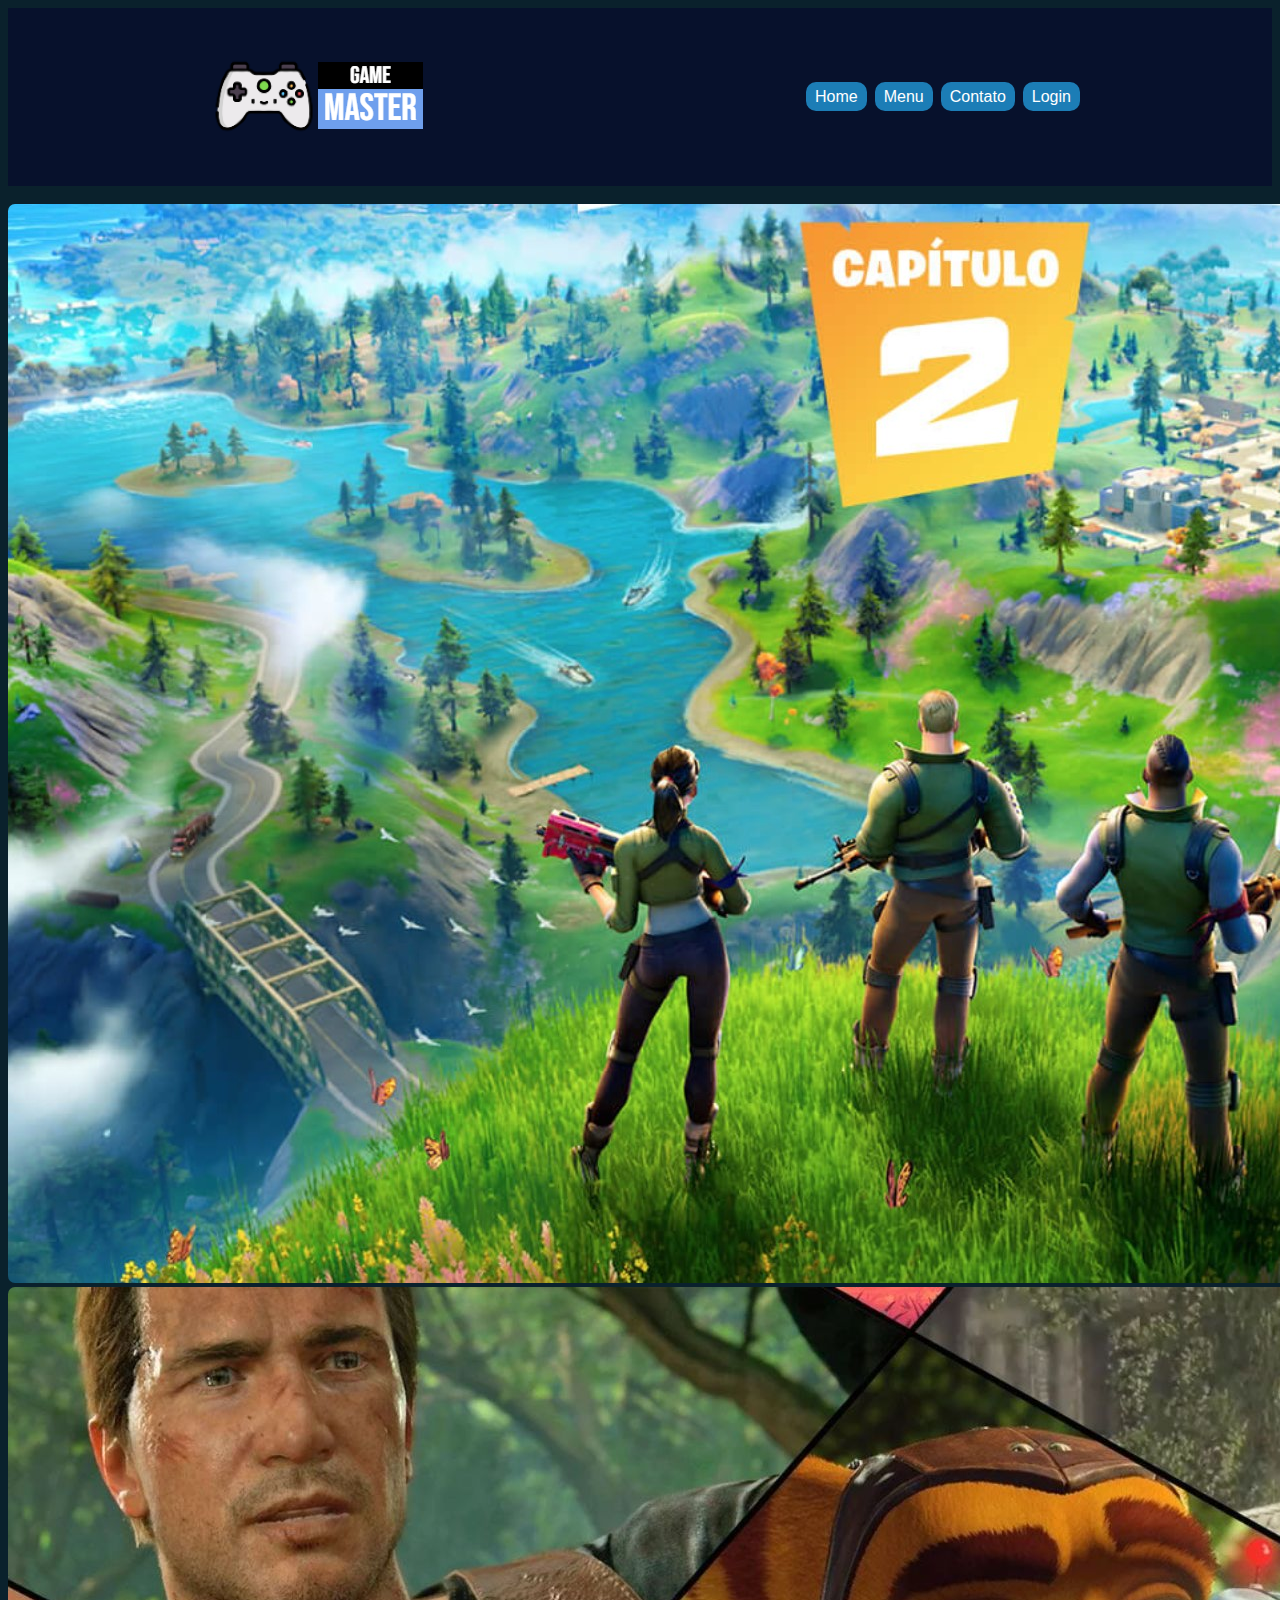
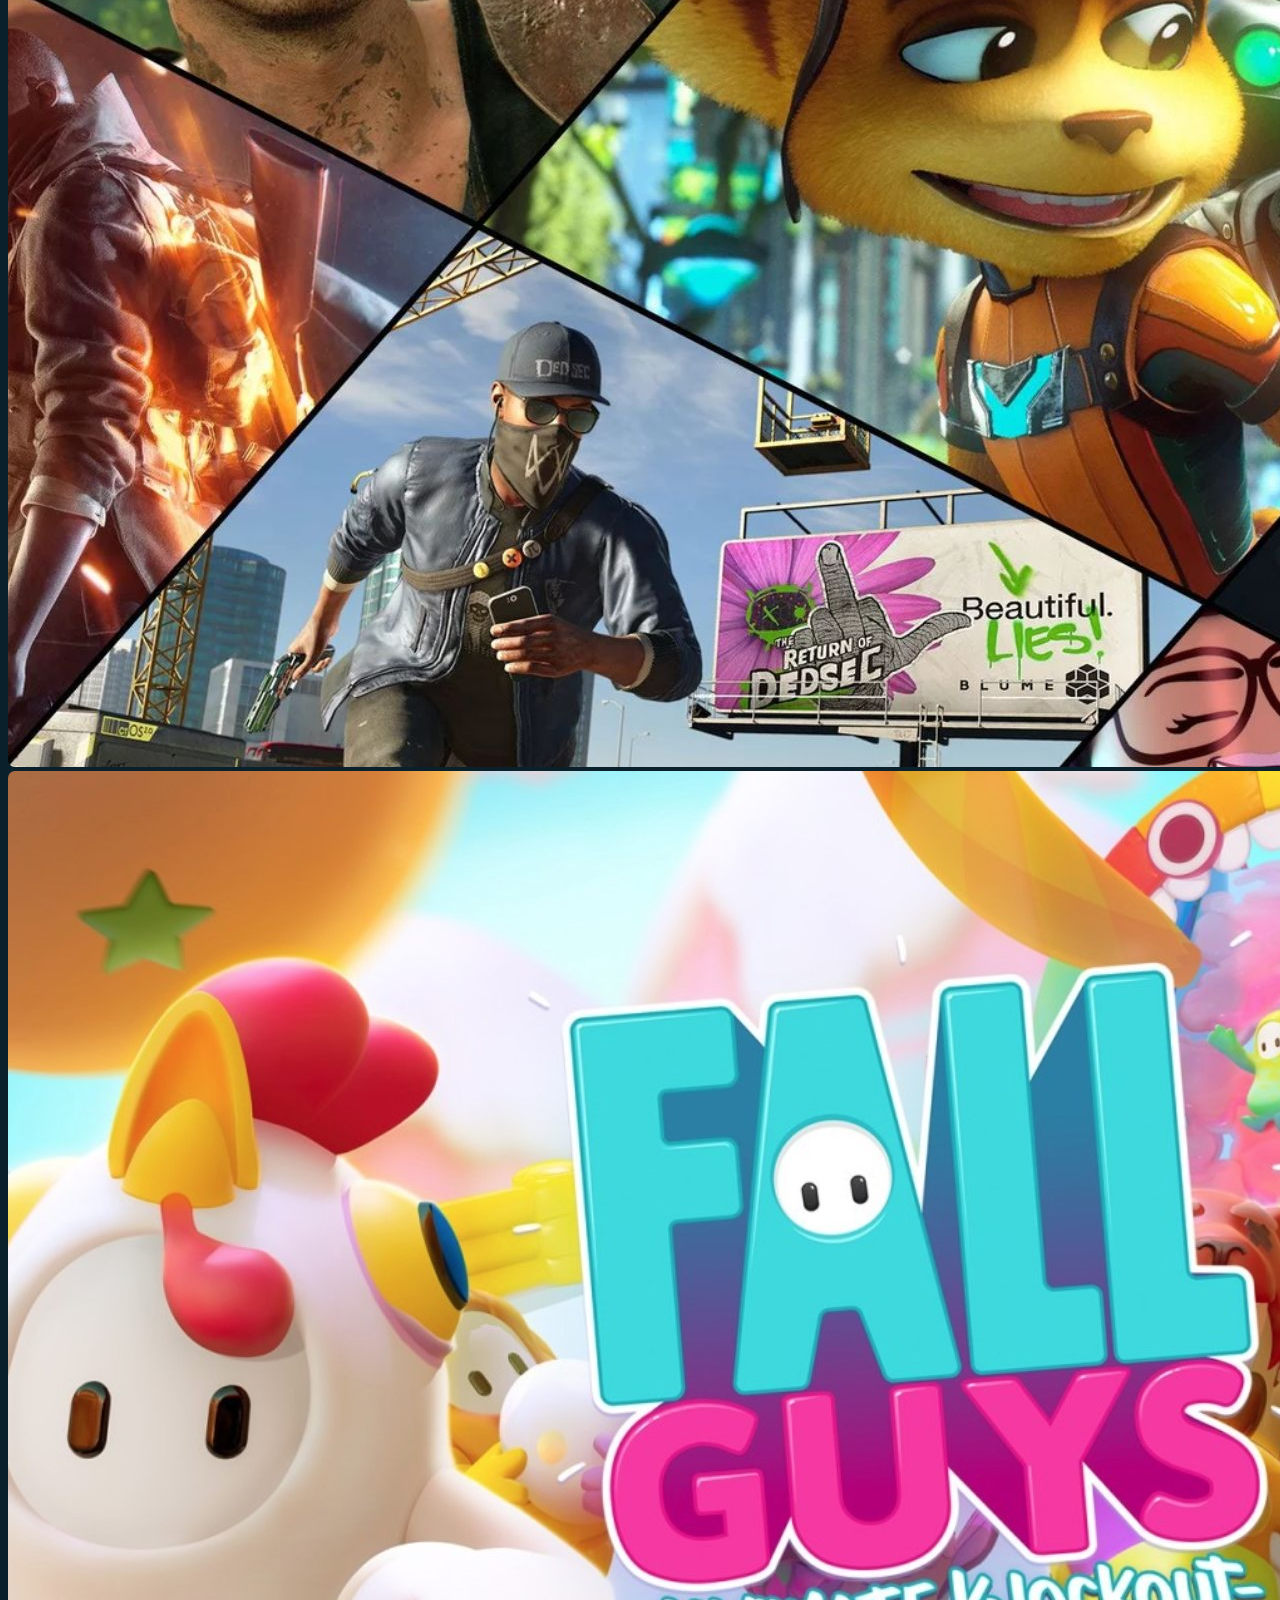
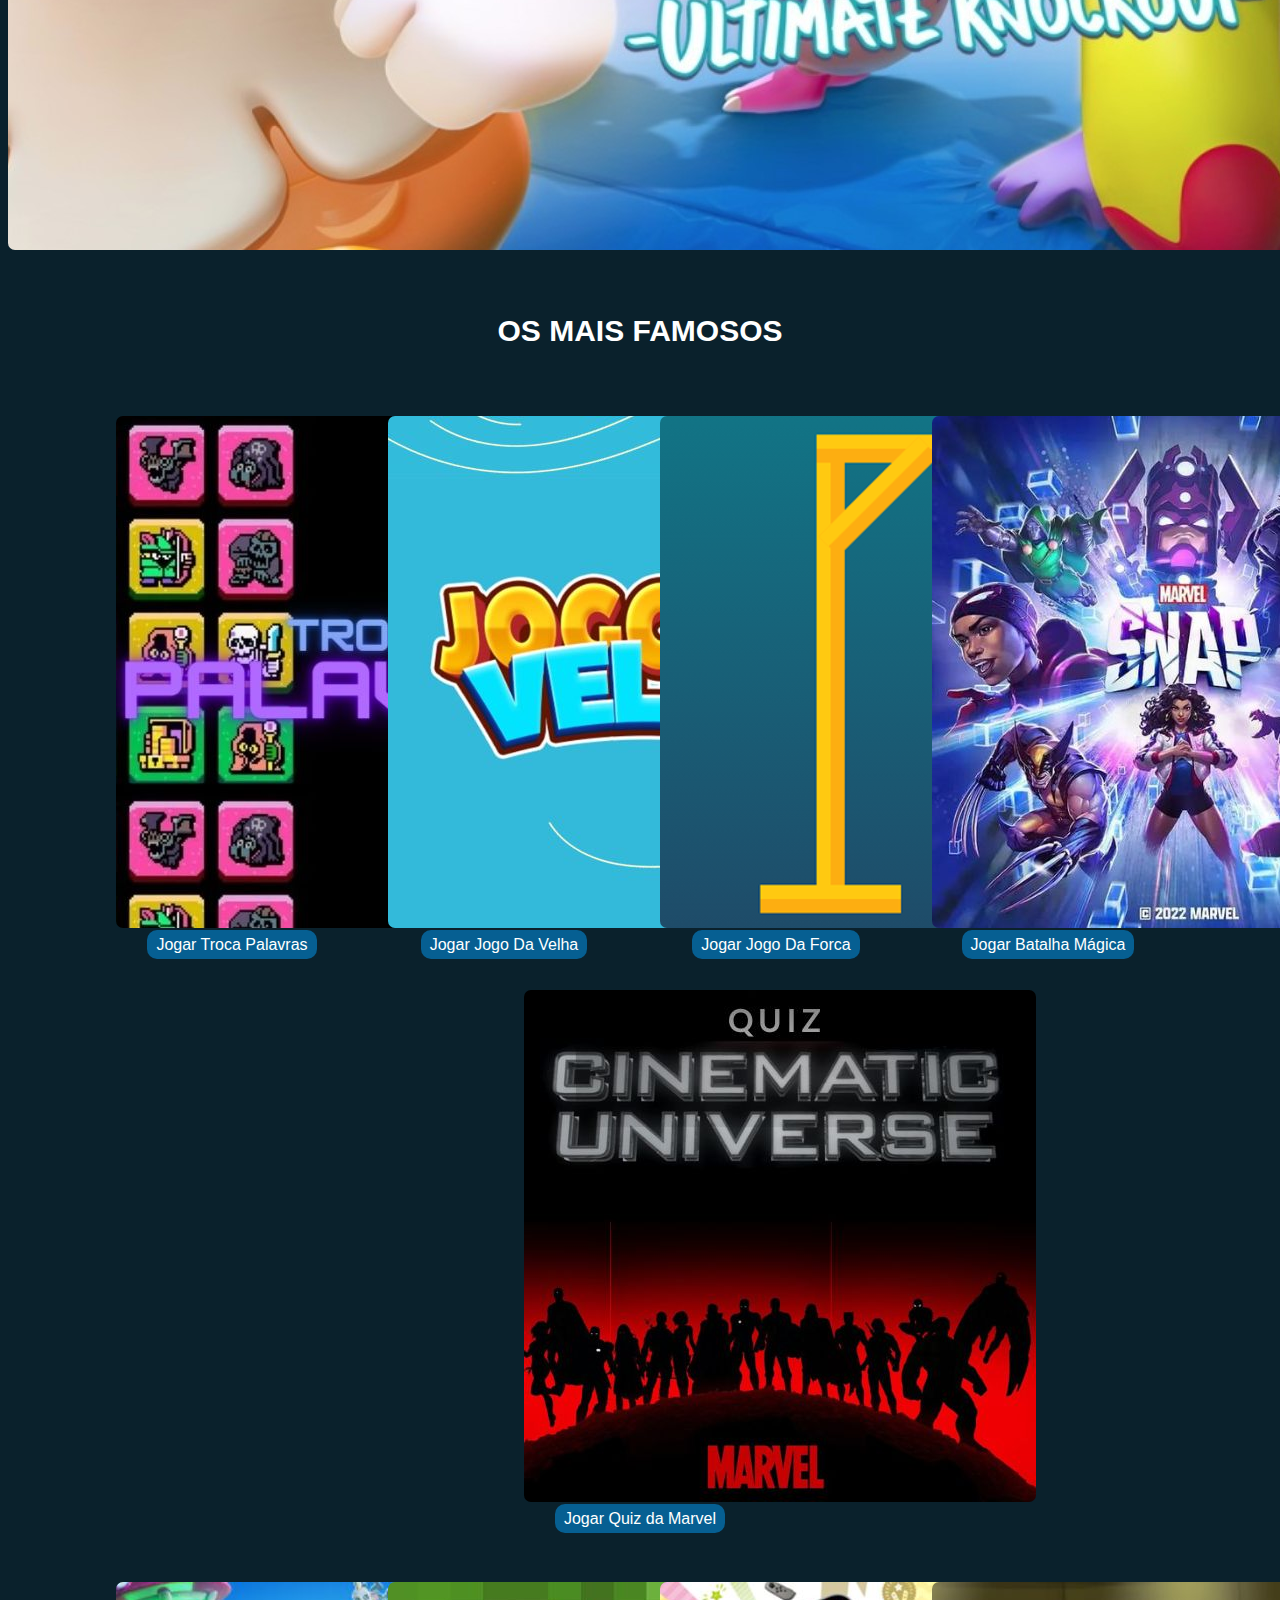
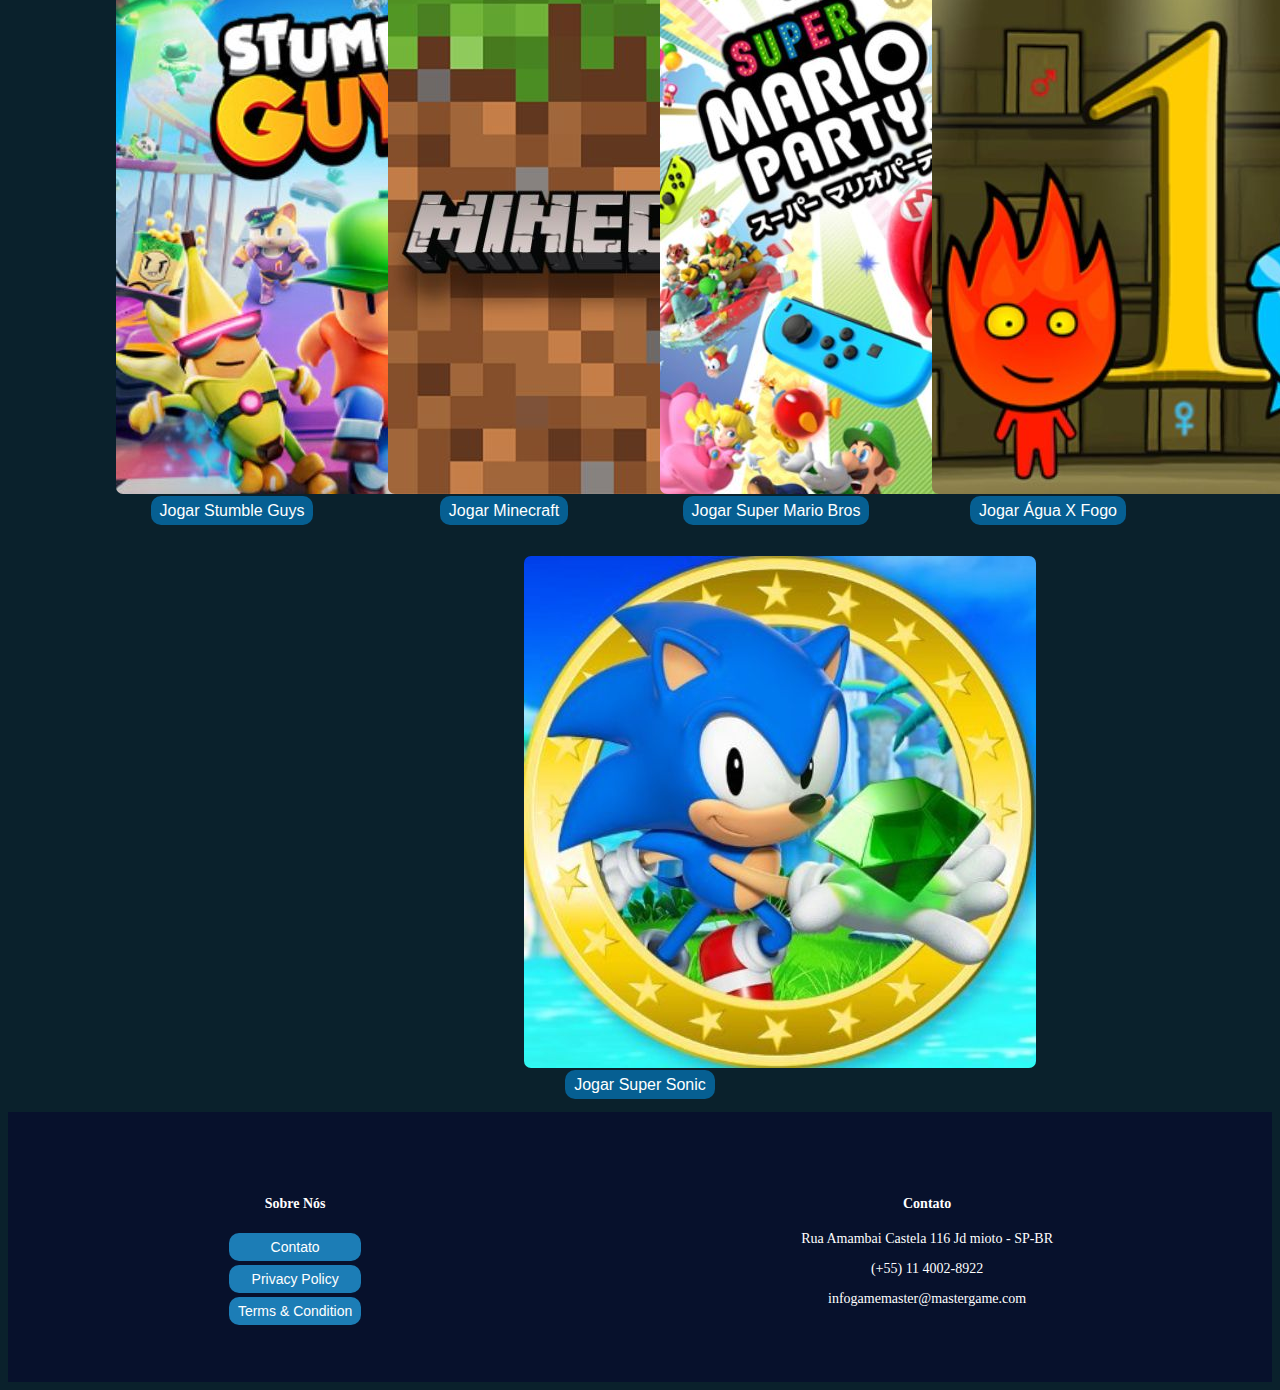
<file: index.html>
<!DOCTYPE html>
<html lang="pt-br">
<head>
  <link href="https://cdn.jsdelivr.net/npm/bootstrap@5.3.2/dist/css/bootstrap.min.css" rel="stylesheet" integrity="sha384-T3c6CoIi6uLrA9TneNEoa7RxnatzjcDSCmG1MXxSR1GAsXEV/Dwwykc2MPK8M2HN" crossorigin="anonymous">
  <script src="https://cdn.jsdelivr.net/npm/bootstrap@5.3.2/dist/js/bootstrap.bundle.min.js" integrity="sha384-C6RzsynM9kWDrMNeT87bh95OGNyZPhcTNXj1NW7RuBCsyN/o0jlpcV8Qyq46cDfL" crossorigin="anonymous"></script>
  <meta charset="UTF-8">
  <meta http-equiv="X-UA-Compatible" content="IE=edge">
  <meta name="viewport" content="width=device-width, initial-scale=1.0">
  <title>Game Master</title>
  <link rel="stylesheet" href="style.css">
  <link rel="shortcut icon" type="imagex/png" href="./imagens/logo.png">
</head>
<body>
  <header>
    <div class="logocresce">
      <img src="imagens/logo2.jpg" alt="">
    </div>
    
  
    <nav>
      <a href="index.html">Home</a>
        <a href="#">Menu</a>
        <a href="#">Contato</a>
        <a href="#">Login</a>
    </nav>
</header>

<HR class="back">

  <!-- banner -->


  <div class="container">
    <div class="row">
      <div id="carouselExampleSlidesOnly" class="carousel slide" data-bs-ride="carousel">
        <div class="carousel-inner">
          <div class="carousel-item active">
            <img src="imagens/banner2.jpg" class="d-block w-100" alt="...">
          </div>
          <div class="carousel-item">
            <img src="imagens/banner3.jpg" class="d-block w-100" alt="...">
          </div>
          <div class="carousel-item">
            <img src="imagens/fall.jpg" class="d-block w-100" alt="...">
          </div>
        </div>
      </div>
  </div>
</div>
  
   

  <section>
 
    <hr class="back">
    <div class="logocresce" class="hini"><h5>OS MAIS FAMOSOS</h5></div>
    <section>
      <div class="borda">
          <div class="cardvi">
              <div class="prod-container">
                  <!--prod 1-->
                  <div class="prods">
                      <div class="card" style="width: 14.5rem; background: none; border: none;">
                          <img src="imagens/trocou.jpg" class="card-img-top" alt="...">
                          <div style="margin: 4px;"></div>
                          <a href="trocapalavras.html" class="btn btn-primary" style="background-color: #065f92; border: none;">Jogar Troca Palavras</a>
                      </div>
                  </div><!--FIM prod1 -->
                  <!--prod 2-->
                  <div class="prods">
                      <div class="card" style="width: 14.5rem; background: none; border: none;">
                          <img src="imagens/jogovelha.jpg" class="card-img-top" alt="...">
                          <div style="margin: 4px;"></div>
                          <a href="jogovelha.html" class="btn btn-primary" style="background-color: #065f92; border: none;">Jogar Jogo Da Velha</a>
                      </div>
                  </div><!--FIM prod2 -->
                  <!--prod 3-->
                  <div class="prods">
                      <div class="card" style="width: 14.5rem; background: none; border: none;">
                          <img src="imagens/jogoforca.jpg" class="card-img-top" alt="...">
                          <div style="margin: 4px;"></div>
                          <a href="jogodaforca.html" class="btn btn-primary" style="background-color: #065f92; border: none;">Jogar Jogo Da Forca</a>
                      </div>
                  </div><!--FIM prod3 -->
                  <!--prod 4-->
                  <div class="prods">
                      <div class="card" style="width: 14.5rem; background: none; border: none;">
                          <img src="imagens/marvel.jpg" class="card-img-top" alt="...">
                          <div style="margin: 4px;"></div>
                          <a href="selecaopersonagem.html" class="btn btn-primary" style="background-color: #065f92; border: none;">Jogar Batalha Mágica</a>
                      </div>
                  </div><!--FIM prod4 -->
                  <!--prod 5-->
                  <div class="prods">
                      <div class="card" style="width: 14.5rem; background: none; border: none;">
                          <img src="imagens/quizmarvel.jpg" class="card-img-top" alt="...">
                          <div style="margin: 4px;"></div>
                          <a href="QUIZ/index.html" class="btn btn-primary" style="background-color: #065f92; border: none;">Jogar Quiz da Marvel</a>
                      </div>
                  </div><!--FIM prod5 -->
              </div>
          </div>
      </div>
    
  </section>
  <section>
      <hr class="back">
      <div class="borda">
          <div class="cardvi">
              <div class="prod-container">
                  <!--prod 6-->
                  <div class="prods">
                      <div class="card" style="width: 14.5rem; background: none; border: none;">
                          <img src="imagens/stumble.jpg" class="card-img-top" alt="...">
                          <div style="margin: 4px;"></div>
                          <a href="#" class="btn btn-primary" style="background-color: #065f92; border: none;">Jogar Stumble Guys</a>
                      </div>
                  </div><!--FIM prod6 -->
                  <!--prod 7-->
                  <div class="prods">
                      <div class="card" style="width: 14.5rem; background: none; border: none;">
                          <img src="imagens/mine.jpg" class="card-img-top" alt="...">
                          <div style="margin: 4px;"></div>
                          <a href="#" class="btn btn-primary" style="background-color: #065f92; border: none;">Jogar Minecraft</a>
                      </div>
                  </div><!--FIM prod7 -->
                  <!--prod 8-->
                  <div class="prods">
                      <div class="card" style="width: 14.5rem; background: none; border: none;">
                          <img src="imagens/mario.jpg" class="card-img-top" alt="...">
                          <div style="margin: 4px;"></div>
                          <a href="#" class="btn btn-primary" style="background-color: #065f92; border: none;">Jogar Super Mario Bros</a>
                      </div>
                  </div><!--FIM prod8 -->
                  <!--prod 9-->
                  <div class="prods">
                      <div class="card" style="width: 14.5rem; background: none; border: none;">
                          <img src="imagens/fogoeagua.jpg" class="card-img-top" alt="...">
                          <div style="margin: 4px;"></div>
                          <a href="#" class="btn btn-primary" style="background-color: #065f92; border: none;">Jogar Água X Fogo</a>
                      </div>
                  </div><!--FIM prod9 -->
                  <!--prod 10-->
                  <div class="prods">
                      <div class="card" style="width: 14.5rem; background: none; border: none;">
                          <img src="imagens/sonic.jpg" class="card-img-top" alt="...">
                          <div style="margin: 4px;"></div>
                          <a href="#" class="btn btn-primary" style="background-color: #065f92; border: none;">Jogar Super Sonic</a>
                      </div>
                  </div><!--FIM prod10 -->
              </div>
          </div>
      </div>
  </section>
  
  <footer>

    <div id="links-rodape">
        <h4 >Sobre Nós</h4>
        <a href="#">Contato</a>
        <a href="#">Privacy Policy</a>
        <a href="#">Terms & Condition</a>
    </div>
    <div >
        <h4>Contato </h4>
        <p ><i ></i> Rua Amambai Castela 116 Jd mioto - SP-BR</p>
        <p ><i ></i>(+55) 11 4002-8922</p>
        <p ><i ></i>infogamemaster@mastergame.com</p>
      
    </div>
</footer>
  
</body>
</html>
</file>
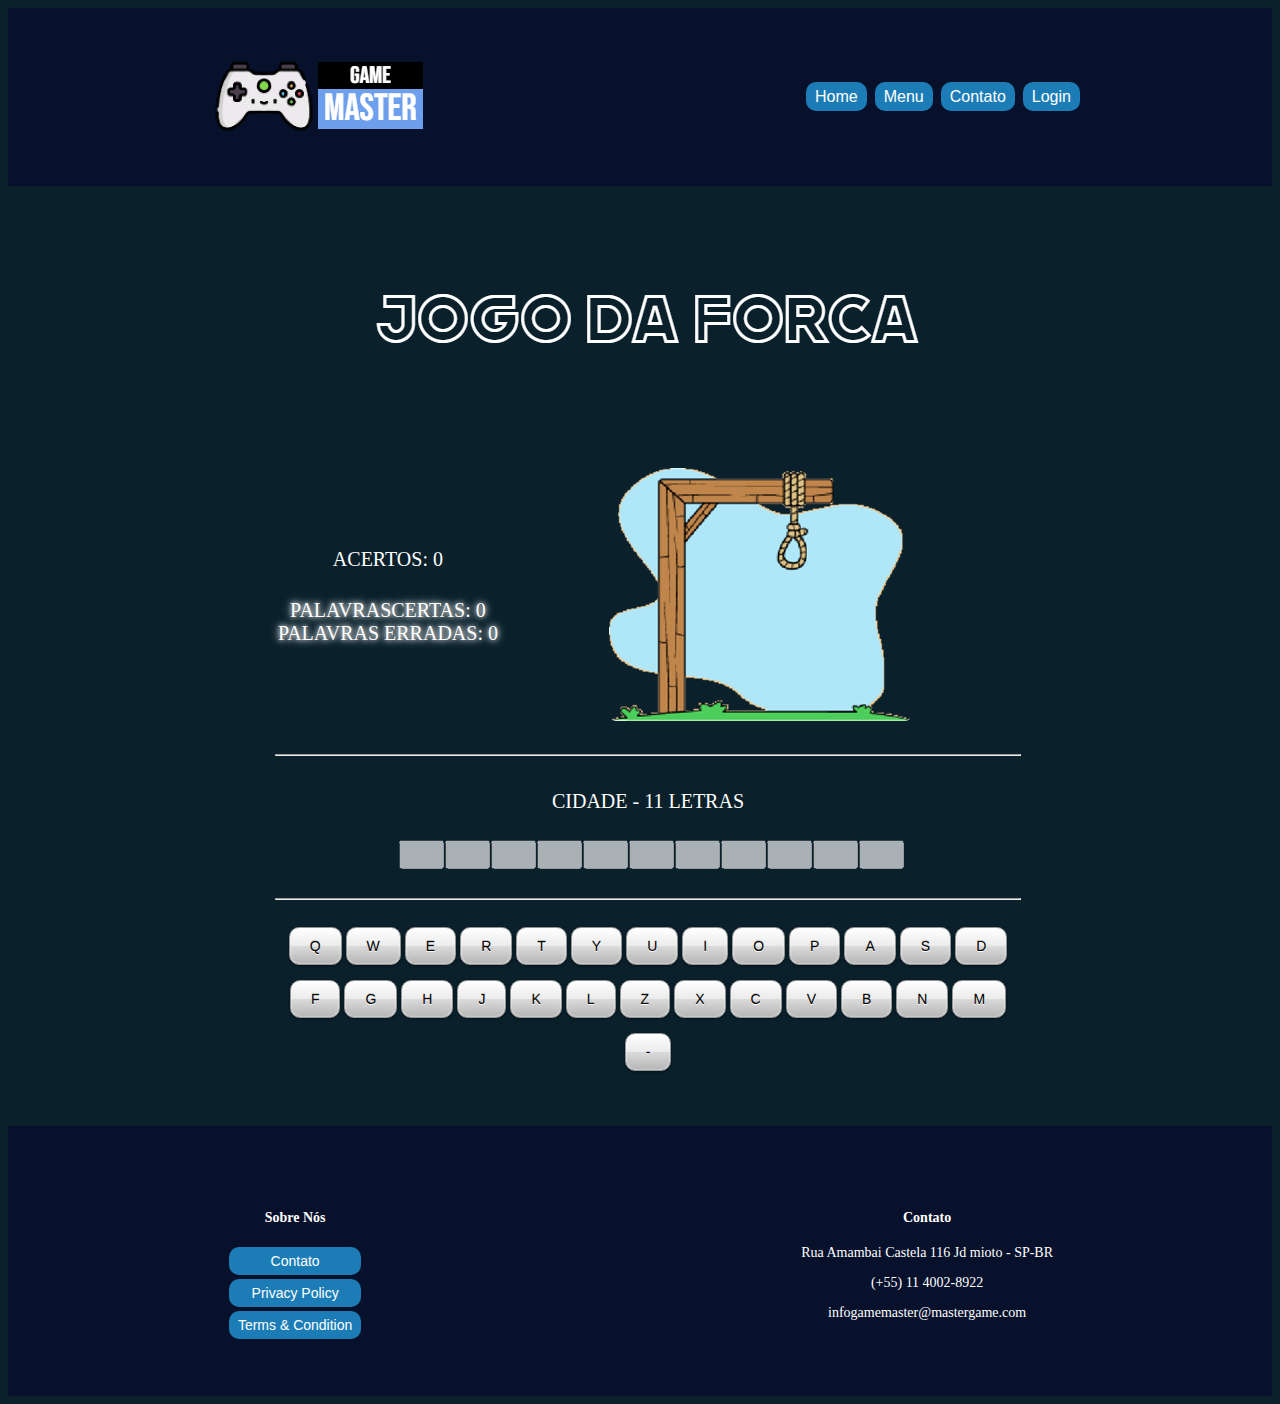
<file: jogodaforca.html>
<!DOCTYPE html>
<html lang="pt-br">
<head>
    <meta charset="UTF-8">
    <meta http-equiv="X-UA-Compatible" content="IE=edge">
    <meta name="viewport" content="width=device-width, initial-scale=1.0">
    <title>Jogo da Forca</title>
   <link rel="stylesheet" href="style.css">   
   <link rel="shortcut icon" type="imagex/png" href="./imagens/logo.png">
</head>
<header>
    <div class="logocresce">
      <img src="imagens/logo2.jpg" alt="">
    </div>
    
  
    <nav>
      <a href="index.html">Home</a>
        <a href="#">Menu</a>
        <a href="#">Contato</a>
        <a href="#">Login</a>
    </nav>
</header>
<body onload="sorteia()">
    <div id="jogoforca">
        <div id="titulo">
            <div class="logocresce"><img src="imagens/logoforca.png" alt=""></div>
        </div>
        <div id="tabeladiv">
            <table border="0" id="tabela" align="center">
                <tr>
                    <td id="tabAcerto">
                        <div id="acerto">ACERTOS: 0</div>
                            <br>
                            <div id="palcerta">PALAVRASCERTAS: 0 <br> PALAVRAS ERRADAS: 0<div>
                    </td>
                    <td>
                        <div id="forca" class="anima">
                            <img src="imagens/forca1.png" id="imagem">
                        </div>
                    </td>
                </tr>
            </table>
            <br>
            <hr>
            <table border="0" id="tabela" align="center">
                <tr>
                    <td>
                        <br>
                        <div id="tema">TEMA: Fruta</div>
                        <br>
                    </td>
                </tr>
                <tr>
                    <td>
                        <div id="tentativa">
                            <form id="tenta"></form>
                        </div>
                    </td>
                </tr>
            </table>
            <br>
            <hr>
            <table border="0" id="tabela" align="center">
                <tr>
                    <td>
                        <div id="letras">
                            <p>
                                <div class="linhabaixo">
                                    <button type="button" id="Q" onmousedown="Confere('Q')" onmouseup="acabou()" class="buttonforca">Q</button>
                                    <button type="button" id="W" onmousedown="Confere('W')" onmouseup="acabou()" class="buttonforca">W</button>
                                    <button type="button" id="E" onmousedown="Confere('E')" onmouseup="acabou()" class="buttonforca">E</button>
                                    <button type="button" id="R" onmousedown="Confere('R')" onmouseup="acabou()" class="buttonforca">R</button>
                                    <button type="button" id="T" onmousedown="Confere('T')" onmouseup="acabou()"class="buttonforca">T</button>
                                    <button type="button" id="Y" onmousedown="Confere('Y')" onmouseup="acabou()" class="buttonforca">Y</button>
                                    <button type="button" id="U" onmousedown="Confere('U')" onmouseup="acabou()" class="buttonforca">U</button>
                                    <button type="button" id="I" onmousedown="Confere('I')" onmouseup="acabou()" class="buttonforca">I</button>
                                    <button type="button" id="O" onmousedown="Confere('O')" onmouseup="acabou()" class="buttonforca">O</button>
                                    <button type="button" id="P" onmousedown="Confere('P')" onmouseup="acabou()" class="buttonforca">P</button>
                                    <button type="button" id="A" onmousedown="Confere('A')" onmouseup="acabou()" class="buttonforca">A</button>
                                    <button type="button" id="S" onmousedown="Confere('S')" onmouseup="acabou()" class="buttonforca">S</button>
                                    <button type="button" id="D" onmousedown="Confere('D')" onmouseup="acabou()" class="buttonforca">D</button>
                                </div>
                                
                                <div class="linhabaixo">
                                    <button type="button" id="F" onmousedown="Confere('F')" onmouseup="acabou()" class="buttonforca">F</button>
                                    <button type="button" id="G" onmousedown="Confere('G')" onmouseup="acabou()" class="buttonforca">G</button>
                                    <button type="button" id="H" onmousedown="Confere('H')" onmouseup="acabou()" class="buttonforca">H</button>
                                    <button type="button" id="J" onmousedown="Confere('J')" onmouseup="acabou()" class="buttonforca">J</button>
                                    <button type="button" id="K" onmousedown="Confere('K')" onmouseup="acabou()" class="buttonforca">K</button>
                                    <button type="button" id="L" onmousedown="Confere('L')" onmouseup="acabou()" class="buttonforca">L</button>
                                    <button type="button" id="Z" onmousedown="Confere('Z')" onmouseup="acabou()" class="buttonforca">Z</button>
                                    <button type="button" id="X" onmousedown="Confere('X')" onmouseup="acabou()"class="buttonforca">X</button>
                                    <button type="button" id="C" onmousedown="Confere('C')" onmouseup="acabou()" class="buttonforca">C</button>
                                    <button type="button" id="V" onmousedown="Confere('V')" onmouseup="acabou()" class="buttonforca">V</button>
                                    <button type="button" id="B" onmousedown="Confere('B')" onmouseup="acabou()" class="buttonforca">B</button >
                                        <button type="button" id="N" onmousedown="Confere('N')" onmouseup="acabou()" class="buttonforca">N</button>
                                        <button type="button" id="M" onmousedown="Confere('M')" onmouseup="acabou()" class="buttonforca">M</button>
                                </div>
                                    <button type="button" id="-" onmousedown="Confere('-')" onmouseup="acabou()" class="buttonforca">-</button>
                            </p>
                        </div>
                    </td>
                </tr>
            </table>
        </div>
    </div>
    <footer>

        <div id="links-rodape">
            <h4 >Sobre Nós</h4>
            <a href="#">Contato</a>
            <a href="#">Privacy Policy</a>
            <a href="#">Terms & Condition</a>
        </div>
        <div >
            <h4>Contato </h4>
            <p ><i ></i> Rua Amambai Castela 116 Jd mioto - SP-BR</p>
            <p ><i ></i>(+55) 11 4002-8922</p>
            <p ><i ></i>infogamemaster@mastergame.com</p>
          
        </div>
    </footer>
    <script src="programa.js"></script>
</body>
</html>
</file>
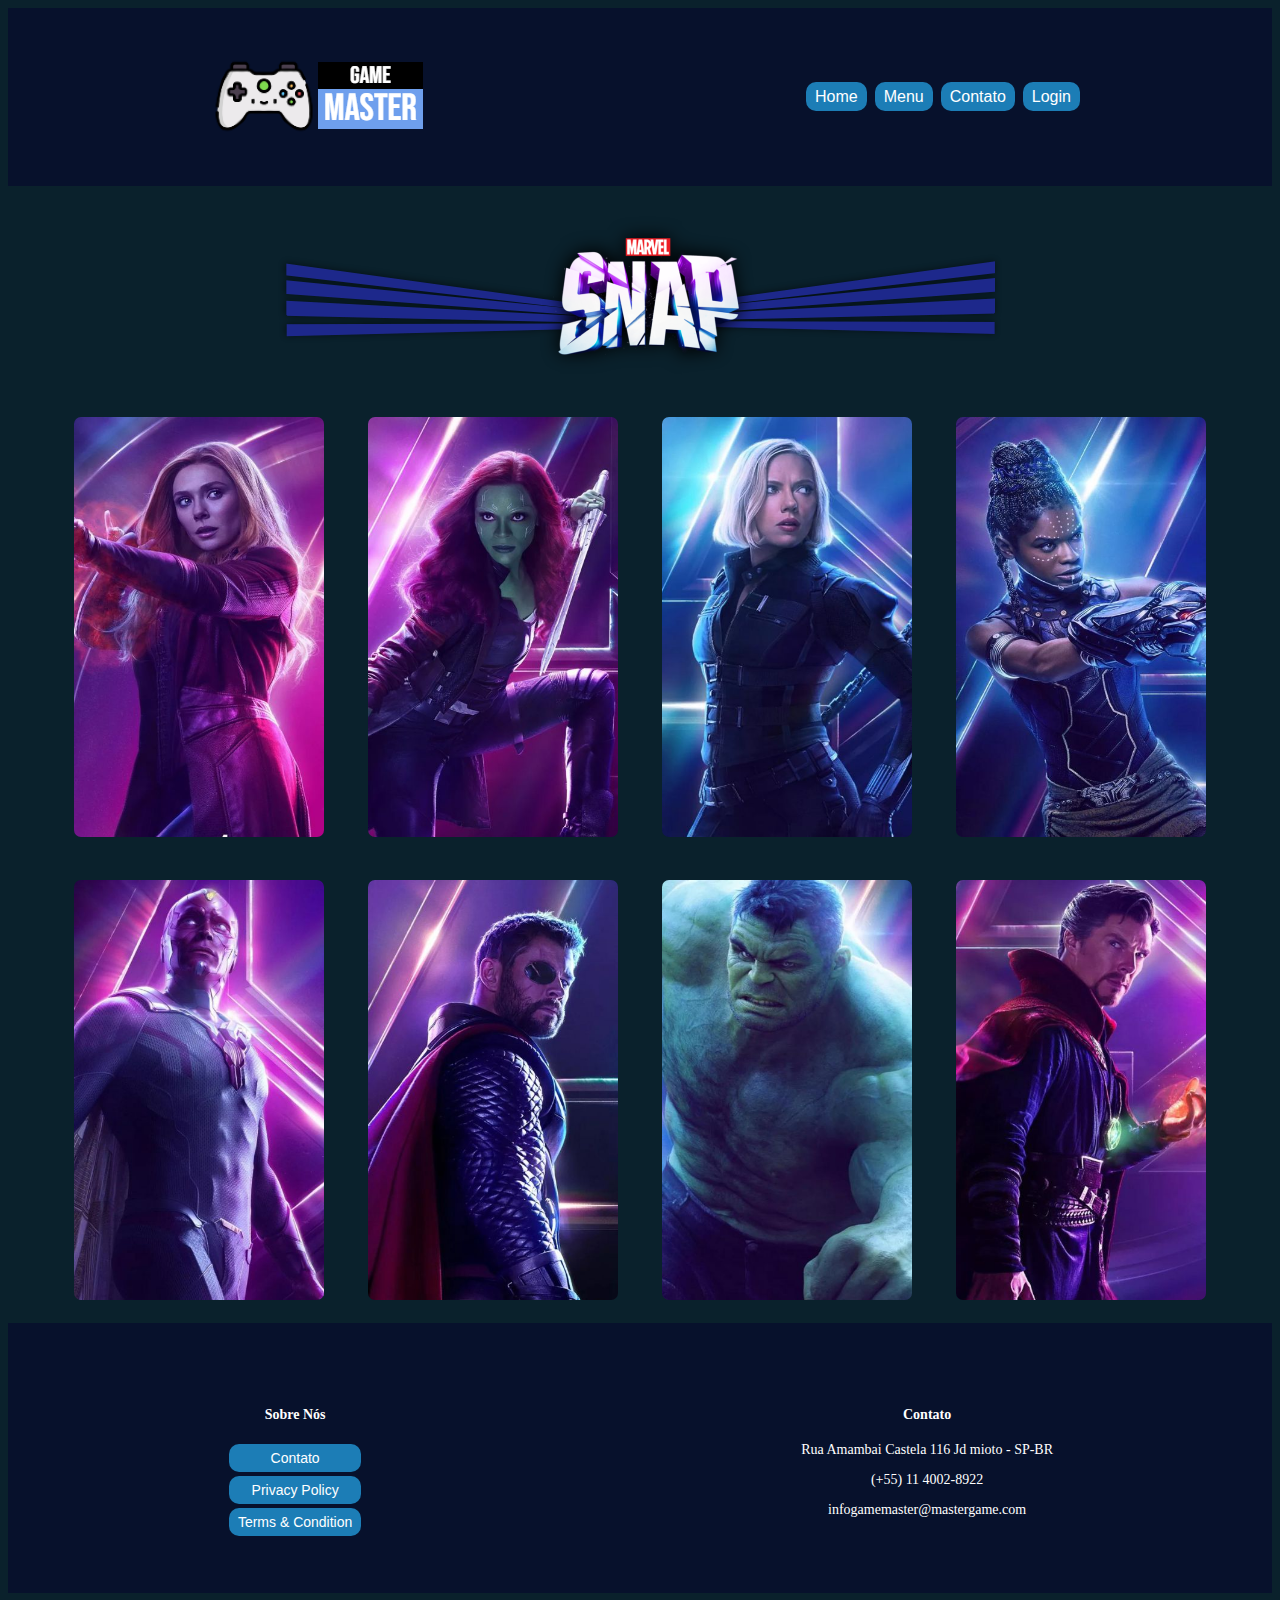
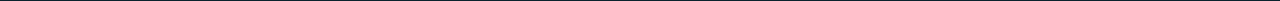
<file: selecaopersonagem.html>
<!DOCTYPE html>
<html lang="pt-br">
<head>
  <link href="https://cdn.jsdelivr.net/npm/bootstrap@5.3.2/dist/css/bootstrap.min.css" rel="stylesheet" integrity="sha384-T3c6CoIi6uLrA9TneNEoa7RxnatzjcDSCmG1MXxSR1GAsXEV/Dwwykc2MPK8M2HN" crossorigin="anonymous">
  <script src="https://cdn.jsdelivr.net/npm/bootstrap@5.3.2/dist/js/bootstrap.bundle.min.js" integrity="sha384-C6RzsynM9kWDrMNeT87bh95OGNyZPhcTNXj1NW7RuBCsyN/o0jlpcV8Qyq46cDfL" crossorigin="anonymous"></script>
  <meta charset="UTF-8">
  <meta http-equiv="X-UA-Compatible" content="IE=edge">
  <meta name="viewport" content="width=device-width, initial-scale=1.0">
  <title>Game Master</title>
  <link rel="stylesheet" href="style.css">
  <link rel="shortcut icon" type="imagex/png" href="./imagens/logo.png">
  <script src="programa.js"></script>
  <style>
    button {
      background: none;
      border: none;
    }
  </style>
</head>
<body>
  <header>
    <div class="logocresce">
      <img src="imagens/logo2.jpg" alt="">
    </div>
    
  
    <nav>
      <a href="index.html">Home</a>
        <a href="#">Menu</a>
        <a href="#">Contato</a>
        <a href="#">Login</a>
    </nav>
</header>
<HR class="back">

  <div class="logocresce"><img src="imagens/snap.png" alt="" class="img-fluid mx-auto d-block"></div>
  <section>
      <div class="buttonp">
        <div class="imgaumenta">
          <button onclick="f_wanda()"><img src="imagens/wnada maximoff.jpg" width="250px" height="420px"></button>
        </div>
          <div class="imgaumenta">
          <button onclick="f_gamora()"><img src="imagens/gamora.jpg" width="250px" height="420px"></button>
        </div>
          <div class="imgaumenta">
          <button onclick="f_viuva()"><img src="imagens/scarlet.jpg" width="250px" height="420px"></button>
        </div>
          <div class="imgaumenta">
          <button onclick="f_shuri()"><img src="imagens/shuri.jpg" width="250px" height="420px"></button>
        </div>
      
      </div>
      
          <div class="buttonp">
            <div class="imgaumenta">
              <button onclick="f_visao()"><img src="imagens/visao.jpg"width="250px" height="420px"></button>
            </div>
              <div class="imgaumenta">
              <button onclick="f_thor()"><img src="imagens/thor.jpg" width="250px" height="420px"></button>
            </div>
              <div class="imgaumenta">
              <button onclick="f_hulk()"><img src="imagens/hulk.jpg" width="250px" height="420px"></button>
            </div>
              <div class="imgaumenta">
              <button onclick="f_stranger()"><img src="imagens/stranger.jpg" width="250px" height="420px"></button>
            </div>
      
      
    </div>
</section>
<div id="conteudo"></div>
  </section>


  <footer>

    <div id="links-rodape">
        <h4 >Sobre Nós</h4>
        <a href="#">Contato</a>
        <a href="#">Privacy Policy</a>
        <a href="#">Terms & Condition</a>
    </div>
    <div >
        <h4>Contato </h4>
        <p ><i ></i> Rua Amambai Castela 116 Jd mioto - SP-BR</p>
        <p ><i ></i>(+55) 11 4002-8922</p>
        <p ><i ></i>infogamemaster@mastergame.com</p>
      
    </div>
</footer>
  
</body>
</html>
</file>
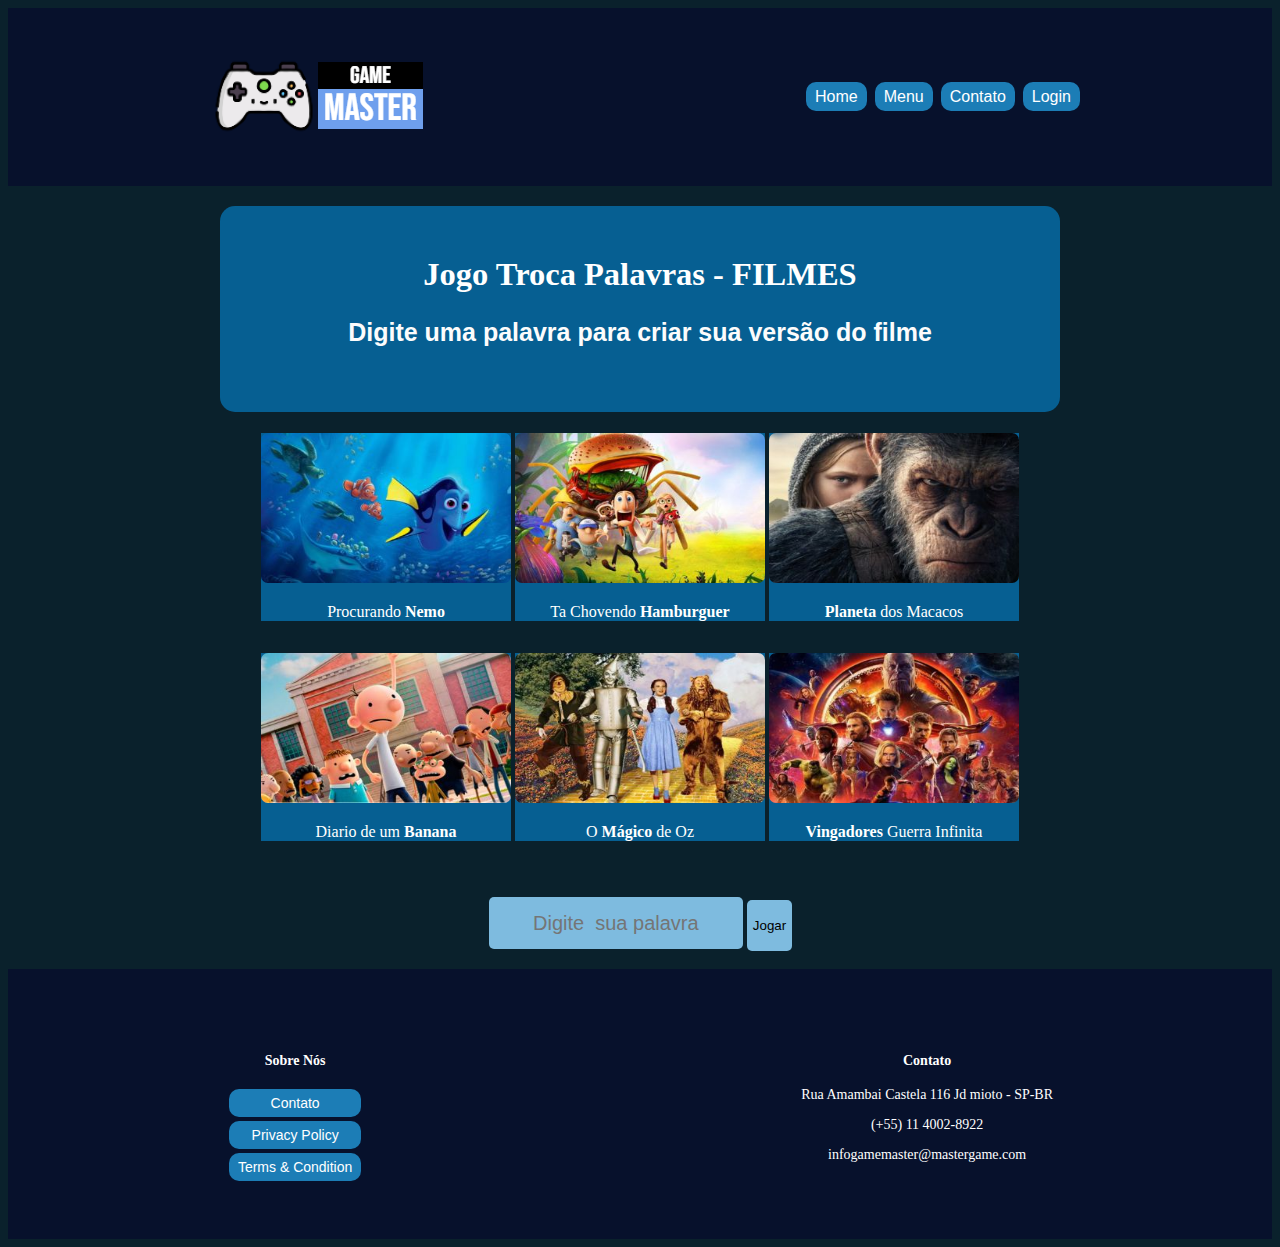
<file: trocapalavras.html>
<!DOCTYPE html>
<html lang="pt-br">
<head>
  <link href="https://cdn.jsdelivr.net/npm/bootstrap@5.3.2/dist/css/bootstrap.min.css" rel="stylesheet" integrity="sha384-T3c6CoIi6uLrA9TneNEoa7RxnatzjcDSCmG1MXxSR1GAsXEV/Dwwykc2MPK8M2HN" crossorigin="anonymous">
  <script src="https://cdn.jsdelivr.net/npm/bootstrap@5.3.2/dist/js/bootstrap.bundle.min.js" integrity="sha384-C6RzsynM9kWDrMNeT87bh95OGNyZPhcTNXj1NW7RuBCsyN/o0jlpcV8Qyq46cDfL" crossorigin="anonymous"></script>
  <meta charset="UTF-8">
  <meta http-equiv="X-UA-Compatible" content="IE=edge">
  <meta name="viewport" content="width=device-width, initial-scale=1.0">
  <title>Game Master</title>
  <link rel="stylesheet" href="style.css">
  <link rel="shortcut icon" type="imagex/png" href="./imagens/logo.png">
  <script src="programa.js"></script>
</head>
<body>
  <header>
    <div class="logocresce">
      <img src="imagens/logo2.jpg" alt="">
    </div>
    
  
    <nav>
      <a href="index.html">Home</a>
        <a href="#">Menu</a>
        <a href="#">Contato</a>
        <a href="#">Login</a>
    </nav>
</header>
      
          <div class="jogotrocaletras">

              <div class="texttroca">
                <h1>Jogo Troca Palavras - FILMES</h1>
                <h3 class="agatres"> Digite uma palavra para criar sua versão do filme</h3>
              </div>
            
         
        

<div class="marginn">
  
            <div class="ladoum">
              <div class="cima">
                  <div class="lados">
                    <div class="card text-white" style="background-color: #065f92; max-width: 18rem;">
                      <div style="margin: 1px;"></div>
                      <img src="imagens/procurando.jpg" width="250px;" height="150px">
                      <div style="margin: 1px;"></div>
                      <p>Procurando <strong id="palavra_1">Nemo</strong></p>
                      </div>
                    </div>
  
                    <div class="lados">
                      <div class="card text-white" style="background-color: #065f92; max-width: 18rem;">
                        <div style="margin: 1px;"></div>
                        <img src="imagens/tachovendo.jpg" width="250px;" height="150px">
                        <div style="margin: 1px;"></div>
                        <p>Ta Chovendo <strong id="palavra_2">Hamburguer</strong></p>
                        </div>
                      </div>
                      <div class="lados">
                        <div class="card text-white" style="background-color: #065f92; max-width: 18rem;">
                          <div style="margin: 1px;"></div>
                          <img src="imagens/macacos.jpg" width="250px;" height="150px">
                          <div style="margin: 1px;"></div>
                          <p> <strong id="palavra_3">Planeta</strong> dos Macacos</strong></p>
                          </div>
                        </div>
            </div>
  
                        <div class="ladoum">
  
                        <div class="lados">
                          <div class="card text-white" style="background-color: #065f92; max-width: 18rem;">
                            <div style="margin: 1px;"></div>
                            <img src="imagens/diario.jpg" width="250px;" height="150px">
                            <div style="margin: 1px;"></div>
                            <p>Diario de um <strong id="palavra_4">Banana</strong></p>
                            </div>
                          </div>
  
                          <div class="lados">
                            <div class="card text-white" style="background-color: #065f92; max-width: 18rem;">
                              <div style="margin: 1px;"></div>
                              <img src="imagens/omagico.jpg" width="250px;" height="150px">
                              <div style="margin: 1px;"></div>
                              <p> O <strong id="palavra_5">Mágico</strong> de Oz</p>
                              </div>
                            </div>
  
                            <div class="lados">
                              
                              <div class="card text-white" style="background-color: #065f92; max-width: 18rem;">
                                <div style="margin: 1px;"></div>
                                  <img src="imagens/vinga.jpg" width="250px" height="150px">
                                  <div style="margin: 1px;"></div>
                                  <p><strong id="palavra_6">Vingadores</strong> Guerra Infinita</p>
                              </div>
                          </div>
  
</div>
                              </div>
                            </div>
                        
                  
          
        </div>
        </div>
        <div class="lado">
            <input id="palavra" type="text" placeholder="Digite  sua palavra" class="inputpalavra" style="width: 250px; height:50px; border-radius: 5px; background-color: #7ebbdf;
 border: black;">
            <button onclick="TrocaPalavra()" class="buttonpalavra" style="height: 51px; background-color: #7ebbdf; border: #065f92;">Jogar</button>
        </div>
          </div>
    </div>
  <hr class="back">
  
  <footer>

    <div id="links-rodape">
        <h4 >Sobre Nós</h4>
        <a href="#">Contato</a>
        <a href="#">Privacy Policy</a>
        <a href="#">Terms & Condition</a>
    </div>
    <div >
        <h4>Contato </h4>
        <p ><i ></i> Rua Amambai Castela 116 Jd mioto - SP-BR</p>
        <p ><i ></i>(+55) 11 4002-8922</p>
        <p ><i ></i>infogamemaster@mastergame.com</p>
      
    </div>
</footer>
</body>
</html>
</file>
<file: style.css>
body{
    text-align: center;
    background-color: rgb(10, 33, 44);
}
/*Rodapé*/
footer{
    background-color: #07112c;
    color: White;
    display: flex;
    flex-wrap: wrap;
    align-content: center;
    min-height: 30vh;
    margin-top: auto;
    font-size: 14px;
    justify-content: space-around;
   
}

footer div{
    margin-top: 10px;
}

#links-rodape{
    display: flex;
    flex-direction: column;
}
/*  */
.prods {
    display: inline-block; 
    margin: 18px;
    text-align: center; 
    border-radius: 6px;
}
a {
    color: aliceblue;
    font-family: Verdana, Geneva, Tahoma, sans-serif;
    text-decoration: none;
    
    
}
.adois{
    font-size: 30px;
    font-family: Verdana, Geneva, Tahoma, sans-serif;
}
.carousel-item img {
    border-radius: 10px; 
    border:none;
    border-radius: 7px;
}
.back{
border-color: transparent;

}
.logoju {
    display: inline-block;
    margin: 10px;
}

h2 {
    color: white;
}
.buttonp button {
    padding: 10px; /* Espaço interno em todos os lados do botão */
}
.agatres:hover{
    color: #ffffff;
}
h3{
    font-size: 25px;
    font-family: Verdana, Geneva, Tahoma, sans-serif;
    color: #fcfcfc;
}
h3:hover{
    transform: scale(0.9);
    transition: transform 0.5s ease;
    font-size: 30px;
    font-family: Verdana, Geneva, Tahoma, sans-serif;
    color: #fcfcfc;
  }
  h5{
    color: white;
    font-size: 30px;
    font-family: Verdana, Geneva, Tahoma, sans-serif;
  }
  h5:hover{
      font-size: 30px;
      font-family: Verdana, Geneva, Tahoma, sans-serif;
      color: #fcfcfc;
    }
  .imgaumenta{
    padding: 10px; 
    display: inline-block;
    border-radius: 7px;
  }
  img{
    border-radius: 7px;
  }
  .imgaumenta:hover {
    transform: scale(0.9);
    border-radius: 7px;
    border: white solid 3px;
    transition: transform 0.5s ease;
  }
  .cardvi .prods:hover .card {
    transform: scale(1.1);
    transition: transform 0.3s ease;
}
.logocresce:hover{
    transform: scale(1.1);
    transition: transform 0.3s ease;
}

.ladobuton {
 text-align: justify;

}
.buttonpalavra{
background-color: white;
border-radius: 5px;
border: none;
}
.inputpalavra{
    background-color: white;
    border-radius: 5px;
    border: none;
}
.lado {
    display: inline-block;
   
}
.lados {
    display: inline-block;
    margin-bottom: 15px;
    
}

.imgaumenta:active {
    
    border: red solid 3px;

  }
  .anacastela{
    background-color: white;
    border-radius: 15px;
    text-align: center;
    max-width: 900px;
    margin: 0 auto;
    height: 500px;

  }
  /*Cabeçalho*/
header{
    display: flex;
    flex-wrap: wrap;
    align-items: center;
    justify-content: space-between;
    background-color: #07112c;
    padding: 12px;
    justify-content: space-around;
}

h1{
    color: #ffffff;
    font-size: 1.3em;
    margin: 10px;
}
a{
    margin: 3px;
    color: #ffffff;
    text-align: center;
    padding: 6px 9px;
    margin: 2px;
    border-radius: 10px;
    background-color: #1c7db6;
}
p{
    color: white;
}
a:hover{
    background-color: #a5c9f3;
    color:#0f172b;
    text-decoration: none;
}
.destaque {
    background-color: #ffffff;
    color:  #0f172b;
    text-decoration: none;
    font-size: 18px;
}

.jogotrocaletras{
    color: aliceblue;
}

/*  jogo troca*/
.texttroca{
    text-align: center;
    background-color:  #065f92;
    border-radius: 15px;
    padding: 40px;
    font-size: 25px;
    max-width:  760px;
    margin: 20px auto;
}
.ladoum {
    margin-bottom: 25px;
}
/* JOGO VELHA */

#jogo{
    border: #1c7db6 solid 3px;
    border-radius: 17px;
    margin-left: 400px;
    width: 603px;
    height: 603px;    
    border: solid 3px;
    display: inline-block; 
    float: left;   
    background-color: white;
}
#resultado{
    margin-left: 30px;
    float: left;
}
#resposta{
    margin-right: 300px;
    font-size: 30;
    font-style: italic;
    font-weight: bold;
    color: #f5ff00;
}
.linha{
    height: 200px;
    border-bottom: solid 1px;
}
.casa{
    width: 200px;
    height: 100%;
    border-right: solid 1px;
    float: left;
}
.xis{
    margin-right: 300px;
    font-family: 'Courier New', Courier, monospace, sans-serif;
    color: white;
    font-weight: bold;
}
.bola{
    margin-right: 300px;
    font-family: 'Courier New', Courier, monospace, sans-serif;
    color: white;
    font-weight: bold;
}
.velha{
    margin-right: 300px;
    font-family: 'Courier New', Courier, monospace, sans-serif;
    color: white;
    font-weight: bold;
}

input[type = button], input[type = submit], input[type = reset] {
    margin-right: 300px;
    background-color: #1c7db6;
    background-image: linear-gradient(to bottom, #1c7db6, #1c7db6);
    border-radius: 20px;
    color: #FFFFFF;
    font-family: Verdana, Geneva, Tahoma, sans-serif;
    font-size: 40px;
    font-weight: 100;
    padding: 40px;
    text-decoration: none;
    box-shadow: 1px 1px 20px 0px #000000;
    text-shadow: 1px 1px 20px #000000;
    border: solid #1c7db6 1px;
    display: inline-block;
    cursor: pointer;
}

input[type = button]:hover {
    background: #1E62D0;
    background-image: linear-gradient(to bottom, #1E62D0, #3D94F6);
    text-decoration: none;
}
#casa0, #casa1, #casa2, #casa3, #casa4, #casa5{
    border-bottom: solid 1px;
}

/* JOGO DA FORCA */
.linhabaixo {
    margin-bottom: 15px;
}
.buttonforca{
    font-family: Arial, Helvetica, sans-serif;
    font-size: 14px;
    color: #050505;
    padding: 10px 20px;
    background: linear-gradient(to bottom, #ffffff 0%, #ebebeb 50%, #dbdbdb 50%, #b5b5b5);
    border-radius: 10px;
    border: 1px solid #949494;
    box-shadow: 0px 1px 3px rgba(000,000,000,0.5), inset 0px 0px 2px rgb(255, 255, 255,1);
    text-shadow: 0px -1px 0px rgba(000, 000, 000,0.2), 0px 1px 0px rgba(255, 255, 255, 1);
}
.buttonforca:hover{
    background: linear-gradient(to top, #ffffff 0%, #ebebeb 50%, #dbdbdb 50%, #b5b5b5);
}
.buttonforca:disabled{
    background: #b5b2b2;
    color: #cbcbcb;
}

#jogoforca{
    text-align: center;
    width: 100vw;
    height: 100vh;
}
#titulo{
    /* NEON */
    text-align: center;
    margin: 40px auto;
    font-family: "Berlin Sans FB", "Bauhaus 93";
    font-size: 40px ; text-transform: uppercase;
    color: #fff;
    text-shadow: 0 0 5px #fff, 0 0 10px #fff,0 0 15px #fff, 0 0 20px #0600a7, 0 0 35px #0600a7, 0 0 40px #0600a7, 0 0 50px #0600a7, 0 0 75px #0600a7;
}
#tabeladiv{
    display: inline-block;
    margin-left: auto;
    margin-right: auto;
}
#forma img{
    width: 55%;
    height: 55%;
    float: right;
}
#tema{
    text-align: center;
    margin: 5px auto;
    font-family: "Berlin Sans FB", "Bauhaus 93";
    font-size: 20px ; text-transform: uppercase;
    color: #fff;
    
}
#tentativa{
    font-size: 40px;
    color: #FFFFFF;
    font-weight: bold;
    text-align: center;
}
#tenta{
    margin-left: 5px;
    text-align: center;
    font-size: 20px;
    color: forestgreen;
}
input{
    margin-left: 1px;
    text-align: center;
    font-size: 20px;
    color: forestgreen;
}
#acerto{
    text-align: center;
    margin: 5px auto;
    font-family: "Berlin Sans FB", "Bauhaus 93";
    font-size: 20px ; text-transform: uppercase;
    color: #ffffff;
}
#palcerta{
    text-align: center;
    margin: 5px auto;
    font-family: "Berlin Sans FB", "Bauhaus 93";
    font-size: 20px ; text-transform: uppercase;
    color: #ffffff;
    text-shadow: 0 0 5px #f1f1f1, 0 0 10px #fff;
}
#tabAcerto{
    width: 30%;
}
/*  */
</file>
